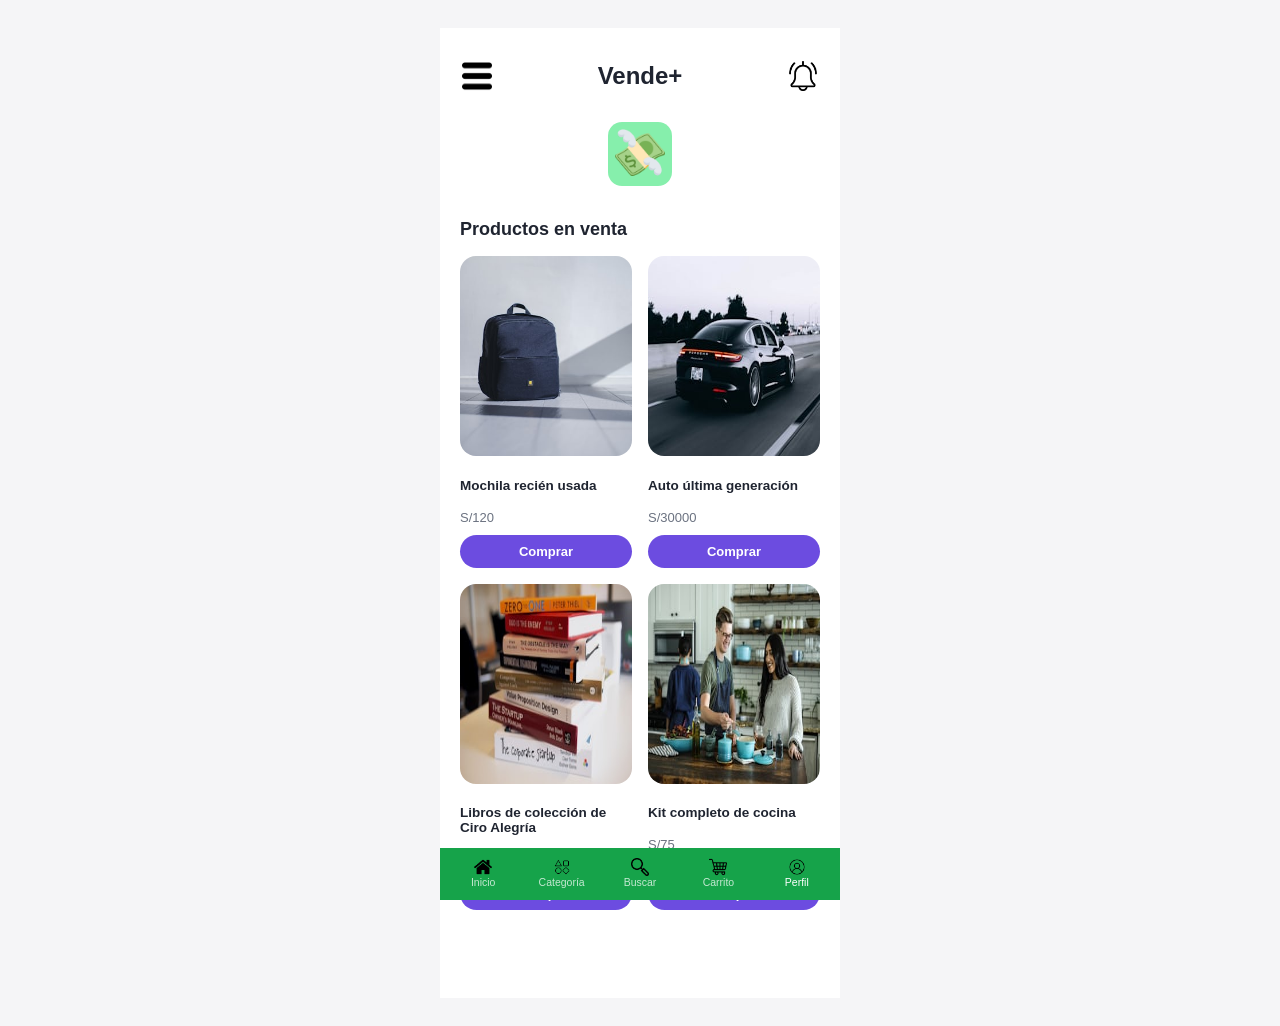
<file: index.html>
<!DOCTYPE html>
<html lang="en">
<head>
    <meta charset="UTF-8">
    <meta name="viewport" content="width=device-width, initial-scale=1.0">
    <title>Vende+ - Inicio</title>
    <link rel="stylesheet" href="general.css">
    <link rel="stylesheet" href="index.css">
</head>
<body>

    <input type="checkbox" id="menu-toggle" class="menu-toggle">

    <div class="app">

        <label for="menu-toggle" class="overlay"></label>

        <aside class="sidebar">
            <div class="sidebar-header">
                <img src="imagenes/imagen_de_perfil.jpeg" alt="Avatar de Renato López">
                <div>
                    <h2>Renato López</h2>
                    <p>Ver perfil</p>
                </div>
            </div>
            <nav>
                <a href="index.html"><img src = "iconos/casita.png" class="nav-icon" alt = "Inicio"><span>Inicio</span></a>
                <a href="perfil.html"><img src = "iconos/perfil.png" class="nav-icon" alt = "Perfil"><span>Perfil</span></a>
                <a href="#"><img src = "iconos/categorias.png" class="nav-icon" alt = "Categorías"><span>Categorías</span></a>
                <a href="#"><img src = "iconos/buscar.png" class="nav-icon" alt = "Buscar"><span>Buscar</span></a>
                <a href="#"><img src = "iconos/carrito.png" class="nav-icon" alt = "Carrito"><span>Carrito</span></a>
                <a href="#"><img src = "iconos/cerrar_sesion.png" class="nav-icon" alt = "Cerrar sesión"><span>Cerrar sesión</span></a>
            </nav>
        </aside>

        <header class="topbar">
            <label for="menu-toggle" class="icon-btn" aria-label="Abrir menú">
                <img src="iconos/menu.png" alt="Menú" class="menu-icon-img">
            </label>
            <h1 class="logo">Vende+</h1>
            <button class="icon-btn" aria-label="Notificaciones"><img src = "iconos/campanita.png" class="notification-icon" alt = "Notificaciones"></button>
        </header>

        <main>
            <section class="hero-banner">
                <div class="coin"><img src = "iconos/logo.png" class="logo-img" alt = "Logo Vende+"></div>
            </section>

            <section>
                <h2>Productos en venta</h2>
                <div class="grid">
                    <article class="card">
                        <img src="imagenes/mochila.jpeg" alt="Mochila">
                        <h3>Mochila recién usada</h3>
                        <p>S/120</p>
                        <button>Comprar</button>
                    </article>
                    <article class="card">
                        <img src="imagenes/auto.jpeg" alt="Auto">
                        <h3>Auto última generación</h3>
                        <p>S/30000</p>
                        <button>Comprar</button>
                    </article>
                    <article class="card">
                        <img src="imagenes/libros.jpeg" alt="Libros">
                        <h3>Libros de colección de Ciro Alegría</h3>
                        <p>S/500</p>
                        <button>Comprar</button>
                    </article>
                    <article class="card">
                        <img src="imagenes/kit_de_cocina.jpeg" alt="Kit de cocina">
                        <h3>Kit completo de cocina</h3>
                        <p>S/75</p>
                        <button>Comprar</button>
                    </article>
                </div>
            </section>
        </main>

        <nav class="bottom-nav">
            <a href="index.html"><img src = "iconos/casita.png" class="nav-icon"><span>Inicio</span></a>
            <a href="#"><img src = "iconos/categorias.png" class="nav-icon"><span>Categoría</span></a>
            <a href="#"><img src = "iconos/buscar.png" class="nav-icon"><span>Buscar</span></a>
            <a href="#"><img src = "iconos/carrito.png" class="nav-icon"><span>Carrito</span></a>
            <a href="perfil.html" class="active"><img src = "iconos/perfil.png" class="nav-icon"><span>Perfil</span></a>
        </nav>

    </div>
</body>
</html>
</file>
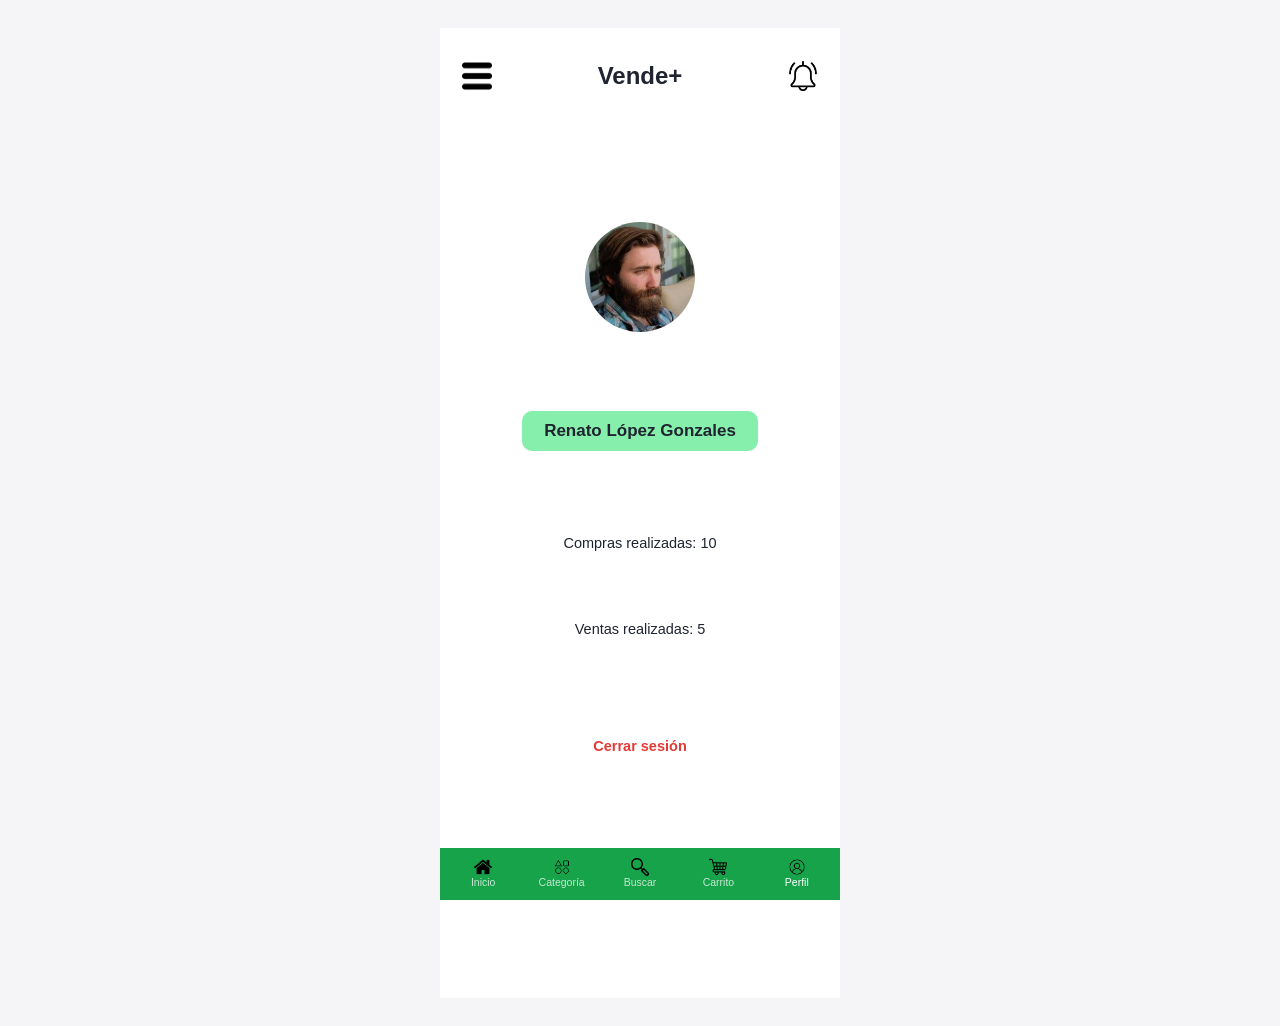
<file: perfil.html>
<!DOCTYPE html>
<html lang="en">
<head>
    <meta charset="UTF-8">
    <meta name="viewport" content="width=device-width, initial-scale=1.0">
    <title>Vende+ - Perfil</title>
    <link rel="stylesheet" href="general.css">
    <link rel="stylesheet" href="perfil.css">
</head>
<body>

    <input type="checkbox" id="menu-toggle" class="menu-toggle">

    <div class="app">

        <label for="menu-toggle" class="overlay"></label>

        <aside class="sidebar">
            <div class="sidebar-header">
                <img src="imagenes/imagen_de_perfil.jpeg" alt="Avatar de Renato López">
                <div>
                    <h2>Renato López</h2>
                    <p>Ver perfil</p>
                </div>
            </div>
            <nav>
                <a href="index.html"><img src = "iconos/casita.png" class="nav-icon" alt = "Inicio"><span>Inicio</span></a>
                <a href="perfil.html"><img src = "iconos/perfil.png" class="nav-icon" alt = "Perfil"><span>Perfil</span></a>
                <a href="#"><img src = "iconos/categorias.png" class="nav-icon" alt = "Categorías"><span>Categorías</span></a>
                <a href="#"><img src = "iconos/buscar.png" class="nav-icon" alt = "Buscar"><span>Buscar</span></a>
                <a href="#"><img src = "iconos/carrito.png" class="nav-icon" alt = "Carrito"><span>Carrito</span></a>
                <a href="#"><img src = "iconos/cerrar_sesion.png" class="nav-icon" alt = "Cerrar sesión"><span>Cerrar sesión</span></a>
            </nav>
        </aside>

        <header class="topbar">
            <label for="menu-toggle" class="icon-btn" aria-label="Abrir menú">
                <img src="iconos/menu.png" alt="Menú" class="menu-icon-img">
            </label>
            <h1 class="logo">Vende+</h1>
            <button class="icon-btn" aria-label="Notificaciones"><img src = "iconos/campanita.png" class="notification-icon" alt = "Notificaciones"></button>
        </header>

        <main class="profile-page">
            <img class="avatar" src="imagenes/imagen_de_perfil.jpeg" alt="Foto de perfil de Renato López">
            <div class="name-pill">Renato López Gonzales</div>
            <div class="stat-line">Compras realizadas: 10</div>
            <div class="stat-line">Ventas realizadas: 5</div>
            <button class="logout">Cerrar sesión</button>
        </main>

        <nav class="bottom-nav">
            <a href="index.html"><img src = "iconos/casita.png" class="nav-icon"><span>Inicio</span></a>
            <a href="#"><img src = "iconos/categorias.png" class="nav-icon"><span>Categoría</span></a>
            <a href="#"><img src = "iconos/buscar.png" class="nav-icon"><span>Buscar</span></a>
            <a href="#"><img src = "iconos/carrito.png" class="nav-icon"><span>Carrito</span></a>
            <a href="perfil.html" class="active"><img src = "iconos/perfil.png" class="nav-icon"><span>Perfil</span></a>
        </nav>

    </div>

</body>
</html>
</file>
<file: general.css>
body {
    font-family: 'Segoe UI', Arial, sans-serif;
    background: #f5f5f7;
    display: flex;
    justify-content: center;
    color: #1f2430;
    min-height: 100vh;
}

.app {
    width: 100%;
    max-width: 400px;
    min-height: 100vh;
    background: #ffffff;
    position: relative;
    overflow-x: hidden;
    display: flex;
    flex-direction: column;
}

.menu-toggle {
    display: none;
}

.menu-icon-img {
    width: 30px;
    height: 30px;
    display: block;
}

.overlay {
    position: fixed;
    inset: 0;
    background: rgba(0,0,0,.45);
    opacity: 0;
    pointer-events: none;
    z-index: 40;
}

.menu-toggle:checked ~ .app .overlay{
    opacity:1;
    pointer-events:all;
}

.sidebar{
    position:fixed;
    top: 0;
    left: -280px;
    width: 260px;
    max-width:78%;
    height: 100%;
    background:#fff;
    z-index:50;
    display:flex;
    flex-direction:column;
    padding:24px 0;
}

.menu-toggle:checked ~ .app .sidebar{
    left:0;
}

.sidebar-header{
    display: flex;
    align-items: center;
    gap: 12px;
    padding: 0 20px 20px;
    border-bottom: 1px solid #eee;
    margin-bottom:10px;
}

.sidebar-header img{
    width:46px;
    height:46px;
    object-fit:cover;
}

.sidebar-header h2{
    font-size:15px;
    font-weight:700;
}

.sidebar-header p{
    font-size: 12px;
    color:#6b7280;
}

.sidebar nav{
    display:flex;
    flex-direction:column;
}

.sidebar nav a{
    display:flex;
    align-items:center;
    gap: 14px;
    padding: 14px 22px;
    text-decoration:none;
    color: #1f2430;
    font-size:15px;
    font-weight: 500;
    transition:.15s;
}

.sidebar nav a:hover{
    background:#f4f2ff;
}

.topbar{
    display: flex;
    align-items: center;
    justify-content: space-between;
    padding: 18px 20px 10px;
}

.icon-btn{
    background:none;
    border: none;
    display: flex;
    align-items:center;
    justify-content:center;
    width:34px;
    height:34px;
    font-size:22px;
}

.icon-btn:hover{
    background:#f0f0f0;
    border-radius:8px;
}

.logo{
    font-size:24px;
    font-weight:800;
}

main{
    flex: 1;
    padding: 0 20px 90px;
}

h2{
    font-size: 18px;
    margin-bottom: 16px;
}

.bottom-nav{
    position: fixed;
    bottom: 0;
    left: 0;
    right: 0;
    width: 100%;
    max-width: 400px;
    margin: auto;
    background: #16A34A;
    display: flex;
    justify-content: space-around;
    align-items: center;
    padding: 10px 4px 12px;
    box-sizing: border-box;
}

.bottom-nav a{
    display: flex;
    flex-direction: column;
    align-items: center;
    flex: 1;
    color: rgba(255,255,255,.75);
    text-decoration: none;
    font-size: 10.5px;
}

.bottom-nav a.active{
    color: white;
}

.nav-icon {
    width: 18px;
    height: 18px;
}

.notification-icon {
    width: 30px;
    height: 30px;
}

@media (min-width:769px){
    body{
        padding: 20px 0;
        align-items:flex-start;
    }

    .app{
        height: 98vh;
        overflow-y: auto;
        padding-bottom:70px;
    }
}

@media (max-width:768px){
    .app{
        max-width:100%;
        box-shadow:none;
        padding-bottom:70px;
    }

    .bottom-nav{
        max-width: 100%;
    }

    .sidebar nav{
        flex-direction:column;
    }
}

@media (max-width:480px){
    .logo{
        font-size: 20px;
    }
    .icon-btn{
        font-size:20px;
    }
    .topbar{
        padding: 14px 15px 8px;
    }

    main{
        padding: 0 15px 20px;
    }
}

@media(max-width:360px){
    .logo{
        font-size: 18px;
    }
}
</file>
<file: index.css>
.hero-banner{
    display:flex;
    justify-content: center;
    padding:6px 0 18px;
}

.coin{
    width:64px;
    height: 64px;
    background:#86EFAC;
    border-radius:14px;
    display: flex;
    align-items: center;
    justify-content: center;
    font-size: 30px;
}

.grid{
    display:grid;
    grid-template-columns: 1fr 1fr;
    gap:16px;
}

.card{
    display: flex;
    flex-direction: column;
    align-items:flex-start;
    height: 100%;
}

.card img{
    width: 100%;
    height:200px;
    border-radius: 16px;
    background:#eee;
    margin-bottom:8px;
}

.card h3{
    font-size: 13.5px;
    margin-bottom:4px;
}

.card p{
    font-size:13px;
    color:#6b7280;
    margin-bottom:10px;
    flex:1;
}

.card button{
    width: 100%;
    background:#6C4CE0;
    color:white;
    border: none;
    border-radius: 20px;
    padding:9px 0;
    font-size:13px;
    font-weight:600;
}

.card button:hover{
    background: #5636c4;
}

.logo-img {
    width: 50px;
    height: 50px;
}

@media(max-width:768px){
    .grid{
        grid-template-columns: 1fr 1fr;
        gap: 14px;
    }
}

@media(max-width:480px){
    .grid{
        grid-template-columns:1fr 1fr;
        gap:12px;
    }

    .card h3{
        font-size:12.5px;
    }
}

@media(max-width:360px){
    .grid{
        grid-template-columns: 1fr;
    }
}
</file>
<file: perfil.css>
.profile-page{
    flex: 1;
    display: flex;
    flex-direction: column;
    align-items: center;
    justify-content: center;
    text-align: center;
    padding: 10px 24px 90px;
    gap: 50px;
}

.avatar{
    width: 110px;
    height: 110px;
    border-radius: 50%;
    object-fit: cover;
    margin: 10px 0 26px;
    border: 3px solid white;
}

.name-pill{
    background: #86EFAC;
    color: #1f2430;
    font-size: 17px;
    font-weight: 700;
    padding: 10px 22px;
    border-radius: 10px;
    margin-bottom: 34px;
}

.stat-line{
    font-size: 14.5px;
    margin-bottom: 20px;
}

.logout{
    margin-top: 30px;
    color: #e53935;
    background: none;
    border: none;
    font-size: 14.5px;
    font-weight :600;
}

.logout:hover{
    text-decoration: underline;
}
</file>
